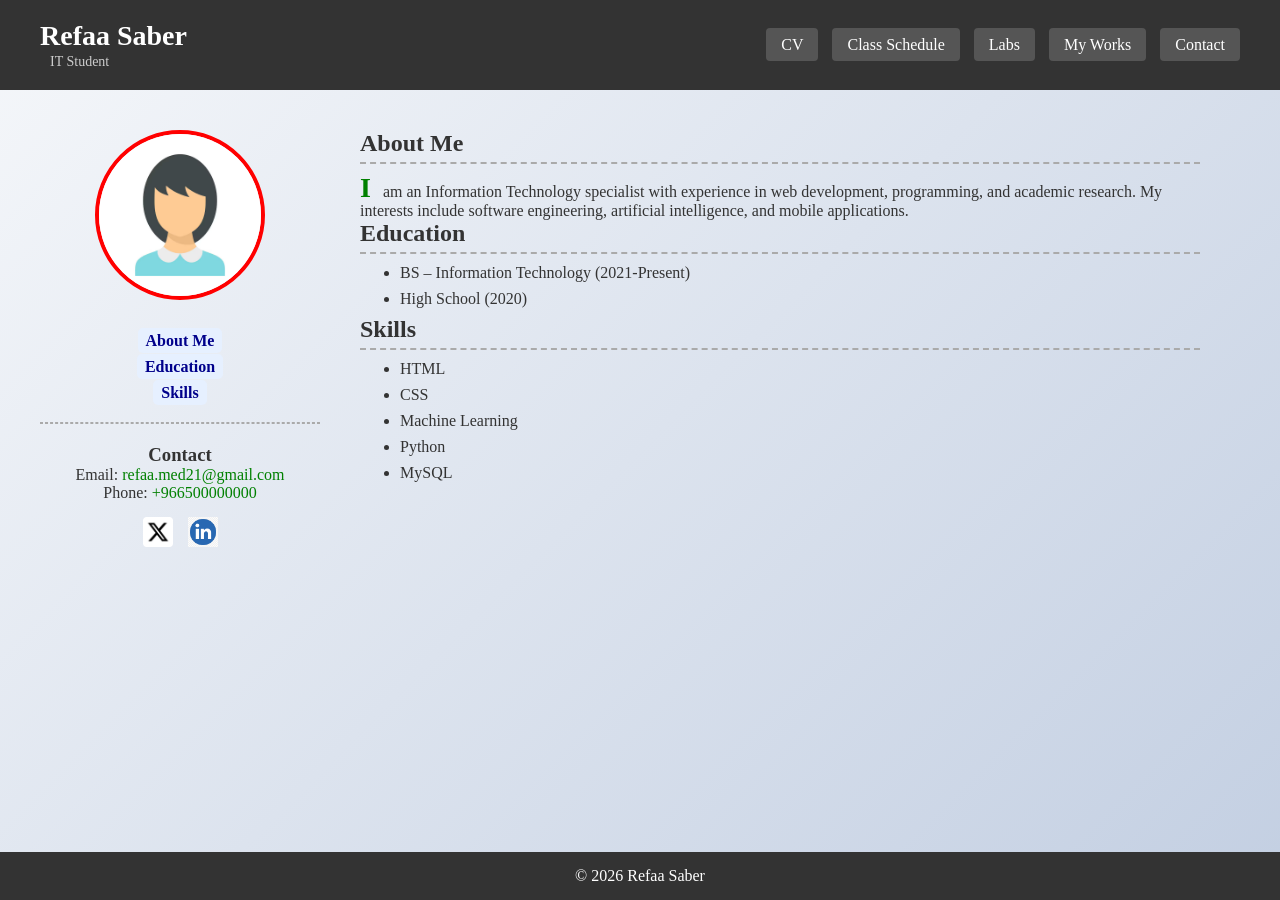
<file: index.html>
<!DOCTYPE html>
<html>
<head>
    <title>CV</title>
    <link rel="stylesheet" href="style.css">
</head>
<body>

<header>
    <div class="header-left">
        <h1>Refaa Saber</h1>
        <span>IT Student</span>
    </div>

    <nav>
        <a href="index.html">CV</a>
        <a href="schedule.html">Class Schedule</a>
        <a href="Labs.html">Labs</a>
        <a href="myworks.html">My Works</a>
        <a href="contact.html">Contact</a>
    </nav>
</header>

<div class="container">

    <!-- SIDEBAR -->
    <div class="sidebar">
        <img src="Image/profile.jpg" class="profile-pic">

        <ul>
            <li><a href="#about" class="fragment-link">About Me</a></li>
            <li><a href="#education" class="fragment-link">Education</a></li>
            <li><a href="#skills" class="fragment-link">Skills</a></li>
        </ul>

        <hr>

        <h3>Contact</h3>
        <p>Email: <a href="mailto:refaa.med21@gmail.com">refaa.med21@gmail.com</a></p>
        <p>Phone: <a href="tel:+966500000000">+966500000000</a></p>

        <div class="social-icons">
            <a href="https://x.com/yourusername" target="_blank" rel="noopener">
                <img src="Image/X.jpg" alt="X">
            </a>

            <a href="https://linkedin.com/in/yourusername" target="_blank" rel="noopener">
                <img src="Image/Linkedin.jpg" alt="LinkedIn">
            </a>
        </div>

    </div> <!-- sidebar closed -->

    <!-- CONTENT -->
    <div class="content">

        <section id="about">
            <h2>About Me</h2>
            <p class="about-text">
                I am an Information Technology specialist with experience in web development,
                programming, and academic research. My interests include software engineering,
                artificial intelligence, and mobile applications.
            </p>
        </section>

        <section id="education">
            <h2>Education</h2>
            <ul>
                <li>BS – Information Technology (2021-Present)</li>
                <li>High School (2020)</li>
            </ul>
        </section>

        <section id="skills">
            <h2>Skills</h2>
            <ul>
                <li>HTML</li>
                <li>CSS</li>
                <li>Machine Learning</li>
                <li>Python</li>
                <li>MySQL</li>
            </ul>
        </section>

    </div> <!-- content -->

</div> <!-- container -->

<footer>
© 2026 Refaa Saber
</footer>

</body>
</html>
</file>
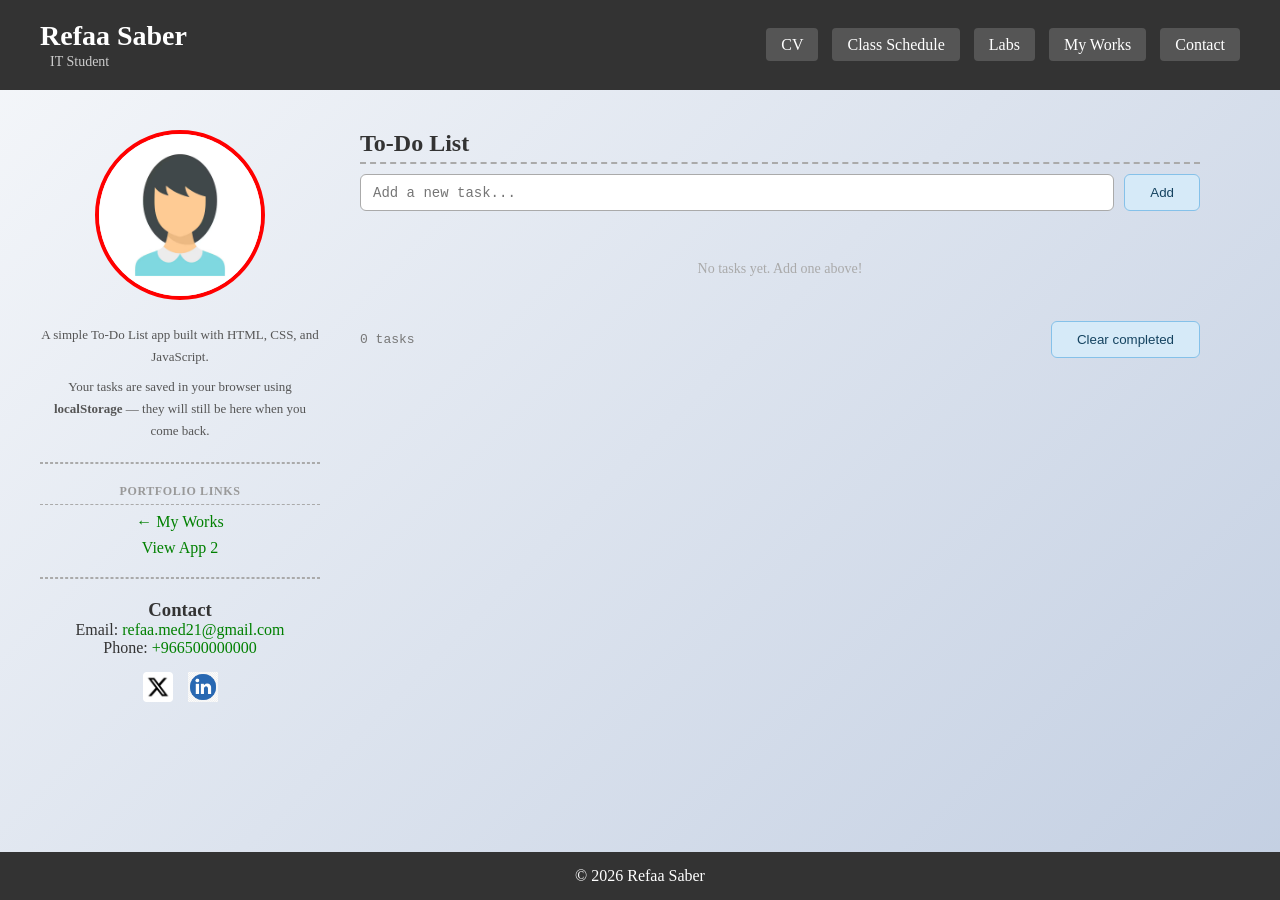
<file: app1.html>
<!DOCTYPE html>
<html lang="en">
<head>
    <meta charset="UTF-8">
    <title>To-Do List App</title>
    <link rel="stylesheet" href="style.css">
</head>
<body>

<header>
    <div class="header-left">
        <h1>Refaa Saber</h1>
        <span>IT Student</span>
    </div>
    <nav>
        <a href="index.html">CV</a>
        <a href="schedule.html">Class Schedule</a>
        <a href="Labs.html">Labs</a>
        <a href="myworks.html">My Works</a>
        <a href="contact.html">Contact</a>
    </nav>
</header>

<div class="container">

    <div class="sidebar">
        <img src="Image/profile.jpg" class="profile-pic" alt="Profile">

        <div class="app-info">
            <p>A simple To-Do List app built with HTML, CSS, and JavaScript.</p>
            <p>Your tasks are saved in your browser using <strong>localStorage</strong> — they will still be here when you come back.</p>
        </div>

        <hr>

        <div class="sidebar-app-links">
            <h4>Portfolio Links</h4>
            <ul>
                <li><a href="myworks.html">← My Works</a></li>
                <li><a href="app2.html">View App 2</a></li>
            </ul>
        </div>

        <hr>

        <h3>Contact</h3>
        <p>Email: <a href="mailto:refaa.med21@gmail.com">refaa.med21@gmail.com</a></p>
        <p>Phone: <a href="tel:+966500000000">+966500000000</a></p>

        <div class="social-icons">
            <a href="https://x.com/yourusername" target="_blank" rel="noopener">
                <img src="Image/X.jpg" alt="X">
            </a>
            <a href="https://linkedin.com/in/yourusername" target="_blank" rel="noopener">
                <img src="Image/Linkedin.jpg" alt="LinkedIn">
            </a>
        </div>
    </div>

    <div class="content">
        <h2>To-Do List</h2>

        <div class="todo-input-row">
            <input type="text" id="taskInput" placeholder="Add a new task..." />
            <button onclick="addTask()">Add</button>
        </div>

        <ul id="taskList"></ul>

        <div class="task-footer">
            <span id="taskCount">0 tasks</span>
            <button onclick="clearCompleted()">Clear completed</button>
        </div>
    </div>

</div>

<footer>
    © 2026 Refaa Saber
</footer>

<script src="app1.js"></script>

</body>
</html>
</file>
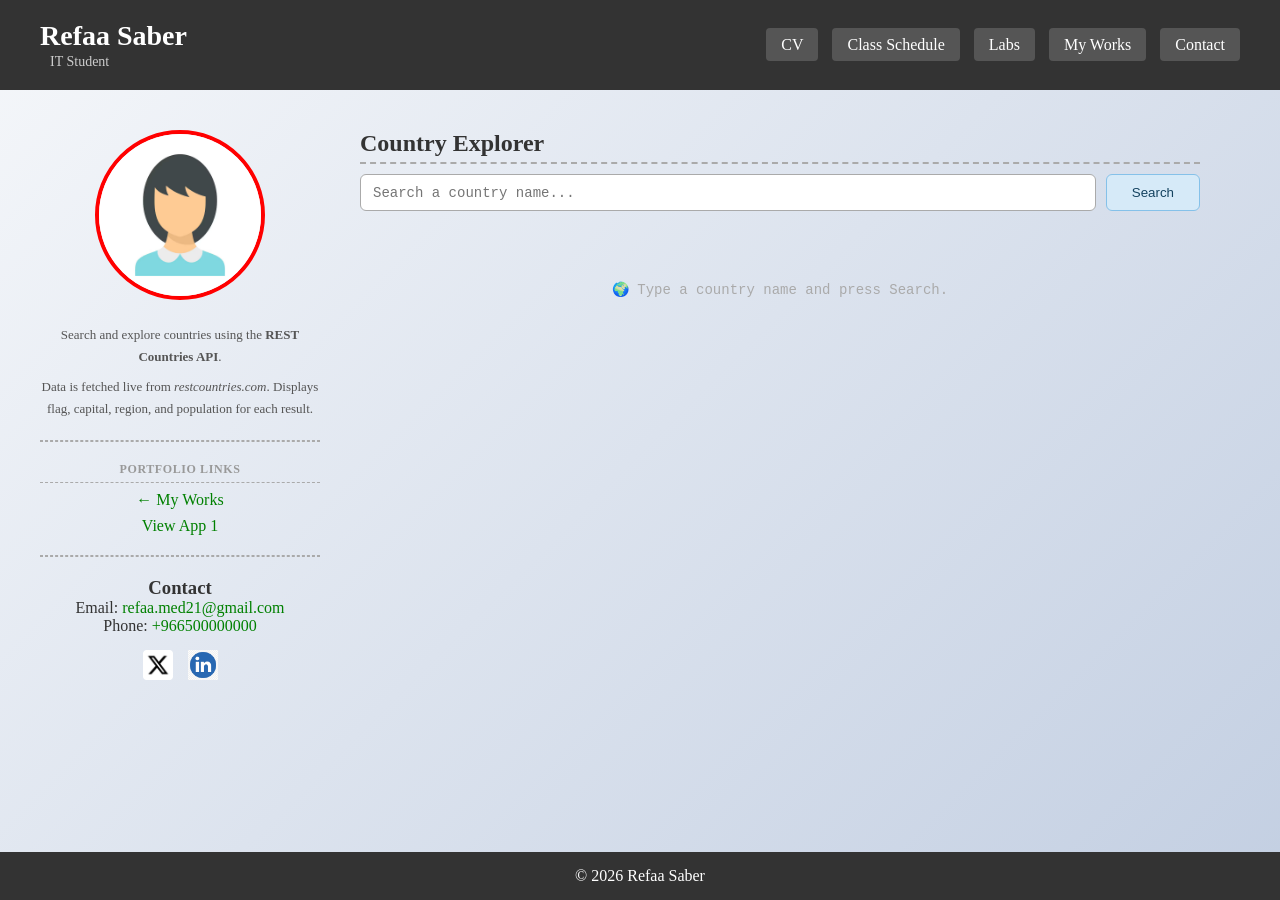
<file: app2.html>
<!DOCTYPE html>
<html lang="en">
<head>
    <meta charset="UTF-8">
    <title>Country Explorer</title>
    <link rel="stylesheet" href="style.css">
</head>
<body>

<header>
    <div class="header-left">
        <h1>Refaa Saber</h1>
        <span>IT Student</span>
    </div>
    <nav>
       <a href="index.html">CV</a>
        <a href="schedule.html">Class Schedule</a>
        <a href="Labs.html">Labs</a>
        <a href="myworks.html">My Works</a>
        <a href="contact.html">Contact</a>
    </nav>
    </nav>
</header>

<div class="container">

    <div class="sidebar">
        <img src="Image/profile.jpg" class="profile-pic" alt="Profile">

        <div class="app-info">
            <p>Search and explore countries using the <strong>REST Countries API</strong>.</p>
            <p>Data is fetched live from <em>restcountries.com</em>. Displays flag, capital, region, and population for each result.</p>
        </div>

        <hr>

        <div class="sidebar-app-links">
            <h4>Portfolio Links</h4>
            <ul>
                <li><a href="myworks.html">← My Works</a></li>
                <li><a href="app1.html">View App 1</a></li>
            </ul>
        </div>

        <hr>

        <h3>Contact</h3>
        <p>Email: <a href="mailto:refaa.med21@gmail.com">refaa.med21@gmail.com</a></p>
        <p>Phone: <a href="tel:+966500000000">+966500000000</a></p>

        <div class="social-icons">
            <a href="https://x.com/yourusername" target="_blank" rel="noopener">
                <img src="Image/X.jpg" alt="X">
            </a>
            <a href="https://linkedin.com/in/yourusername" target="_blank" rel="noopener">
                <img src="Image/Linkedin.jpg" alt="LinkedIn">
            </a>
        </div>
    </div>

    <div class="content">
        <h2>Country Explorer</h2>

        <div class="search-row">
            <input type="text" id="searchInput" placeholder="Search a country name..." />
            <button onclick="searchCountry()">Search</button>
        </div>

        <div id="statusMsg"></div>
        <div id="results">
            <p class="state-msg">🌍 Type a country name and press Search.</p>
        </div>
    </div>

</div>

<footer>
    © 2026 Refaa Saber
</footer>

<script src="app2.js"></script>

</body>
</html>
</file>
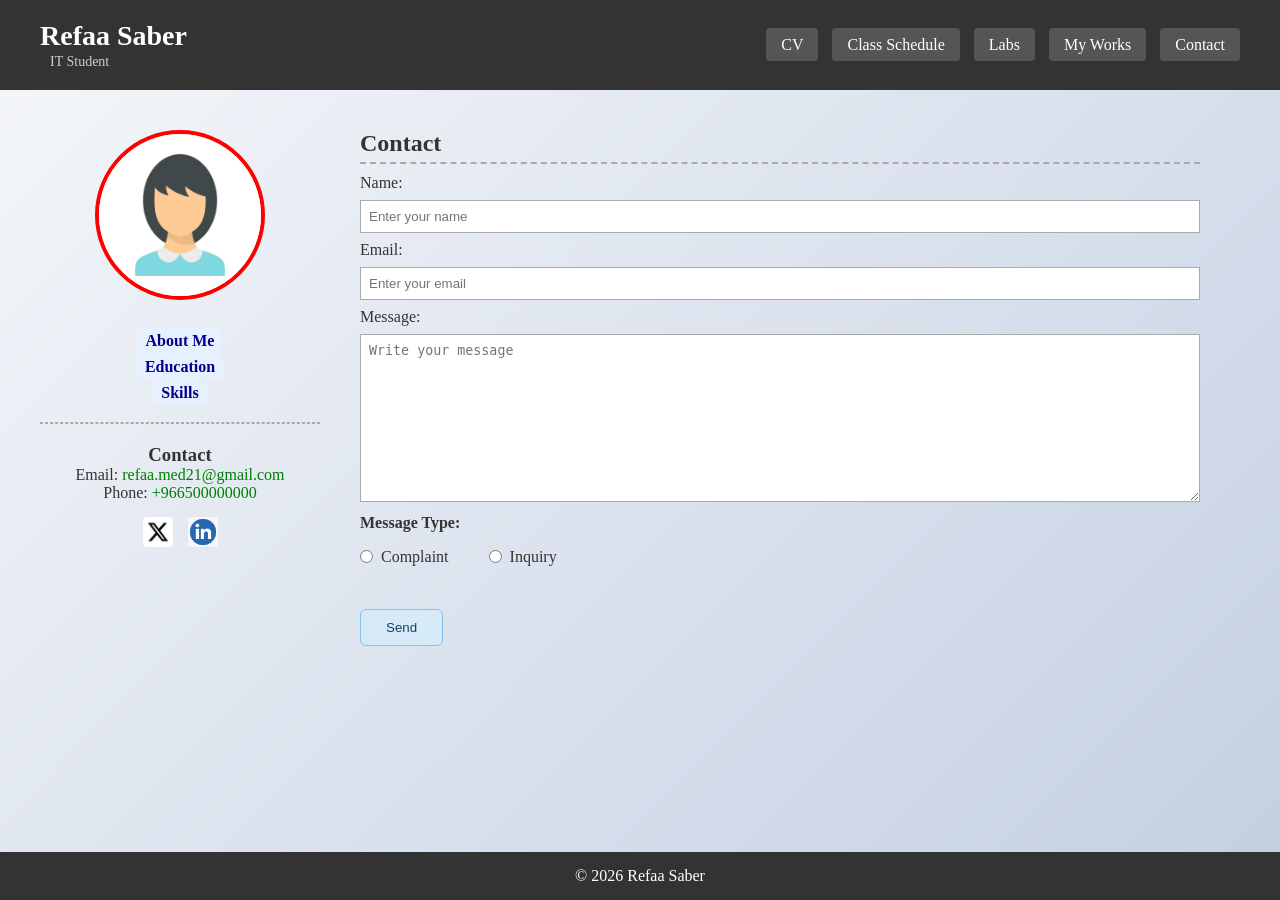
<file: contact.html>
<!DOCTYPE html>
<html lang="en">
<head>
    <meta charset="UTF-8">
    <title>Contact</title>
    <link rel="stylesheet" href="style.css">
</head>
<body>

<header>
    <div class="header-left">
        <h1>Refaa Saber</h1>
        <span>IT Student</span>
    </div>

    <nav>
        <a href="index.html">CV</a>
        <a href="schedule.html">Class Schedule</a>
        <a href="Labs.html">Labs</a>
        <a href="myworks.html">My Works</a>
        <a href="contact.html">Contact</a>
    </nav>
    </nav>
</header>

<div class="container">

    <!-- LEFT SIDEBAR -->
    <div class="sidebar">
        <img src="Image/profile.jpg" class="profile-pic" alt="Profile">

        <ul>
            <li><a href="index.html#about" class="fragment-link">About Me</a></li>
            <li><a href="index.html#education" class="fragment-link">Education</a></li>
            <li><a href="index.html#skills" class="fragment-link">Skills</a></li>
        </ul>

        <hr>

        <h3>Contact</h3>
        <p>Email: <a href="mailto:refaa.med21@gmail.com">refaa.med21@gmail.com</a></p>
        <p>Phone: <a href="tel:+966500000000">+966500000000</a></p>

        <div class="social-icons">
            <a href="https://x.com/yourusername" target="_blank" rel="noopener">
                <img src="Image/X.jpg" alt="X">
            </a>

            <a href="https://linkedin.com/in/yourusername" target="_blank" rel="noopener">
                <img src="Image/Linkedin.jpg" alt="LinkedIn">
            </a>
        </div>
    </div>
    <!-- SIDEBAR CLOSED -->


    <!-- RIGHT CONTENT -->
    <div class="content">

        <h2>Contact</h2>

        <form 
    action="https://webhook.site/47e3ce76-8041-4b53-b8bb-213603248679" 
    method="POST">

    <!-- Name -->
    <label for="name">Name:</label>
    <input 
        type="text" 
        id="name"
        name="name"
        placeholder="Enter your name"
        required
        minlength="3">

    <!-- Email  -->
    <label for="email">Email:</label>
    <input 
        type="email" 
        id="email"
        name="email"
        placeholder="Enter your email">

    <!-- Message -->
    <label for="message">Message:</label>
    <textarea 
        id="message"
        name="message"
        rows="10"
        placeholder="Write your message"
        required
        minlength="10"></textarea>

    <!-- Message Type -->
    <label><strong>Message Type:</strong></label>

    <div class="radio-group">
        <label class="radio-option">
            <input 
                type="radio" 
                name="type" 
                value="Complaint"
                required>
            Complaint
        </label>

        <label class="radio-option">
            <input 
                type="radio" 
                name="type" 
                value="Inquiry">
            Inquiry
        </label>
    </div>

    <br>

    <button type="submit">Send</button>

</form>


    </div>

</div>

<footer>
    © 2026 Refaa Saber
</footer>

</body>
</html>
</file>
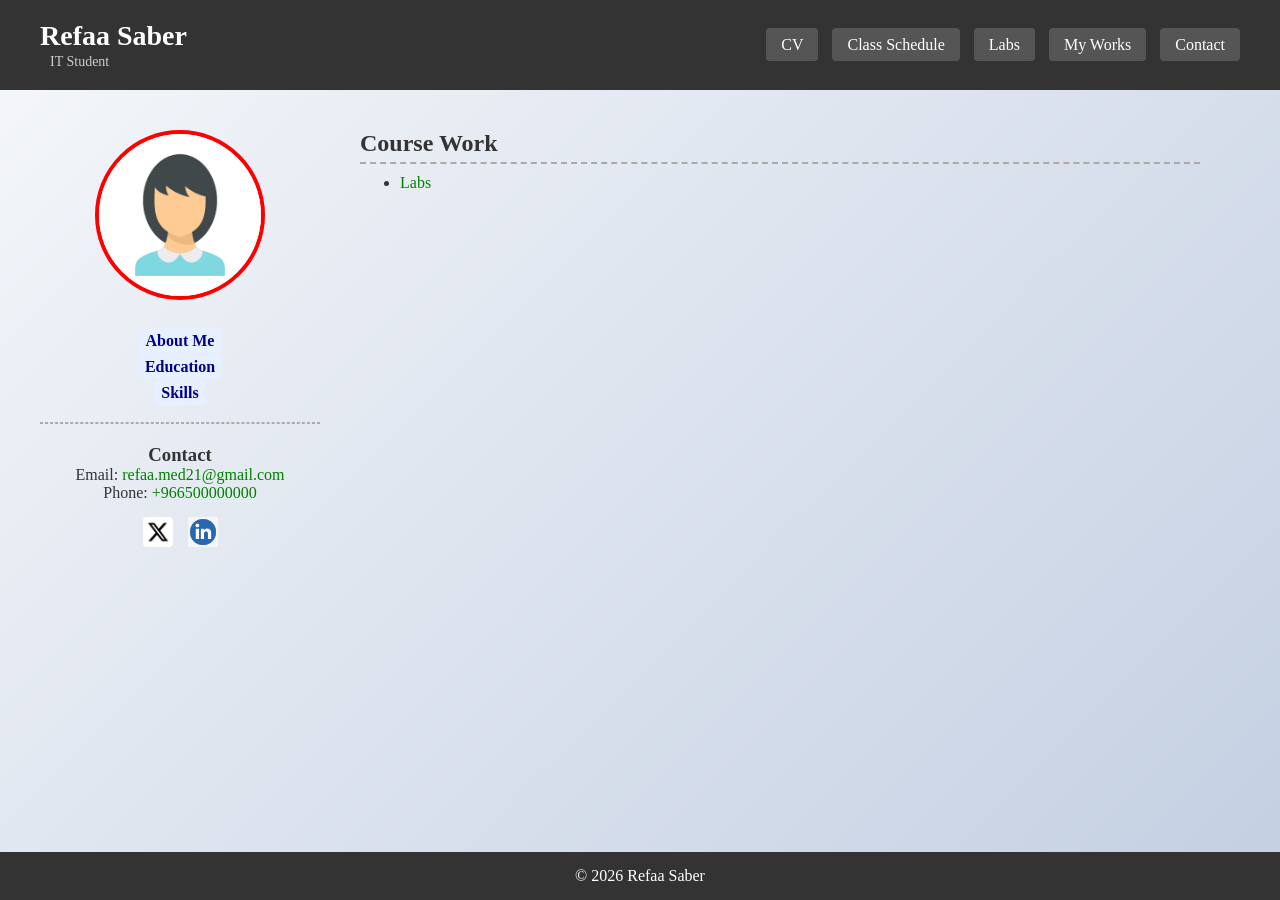
<file: Labs.html>
<!DOCTYPE html>
<html lang="en">
<head>
    <meta charset="UTF-8">
    <title>Course Work</title>
    <link rel="stylesheet" href="style.css">
</head>
<body>

<header>
    <div class="header-left">
        <h1>Refaa Saber</h1>
        <span>IT Student</span>
    </div>

    <nav>
       <a href="index.html">CV</a>
        <a href="schedule.html">Class Schedule</a>
        <a href="Labs.html">Labs</a>
        <a href="myworks.html">My Works</a>
        <a href="contact.html">Contact</a>
    </nav>
</header>

<div class="container">

    <!-- LEFT SIDEBAR -->
    <div class="sidebar">
        <img src="Image/profile.jpg" class="profile-pic" alt="Profile">

        <ul>
            <li><a href="index.html#about" class="fragment-link">About Me</a></li>
            <li><a href="index.html#education" class="fragment-link">Education</a></li>
            <li><a href="index.html#skills" class="fragment-link">Skills</a></li>
        </ul>

        <hr>

        <h3>Contact</h3>
        <p>Email: <a href="mailto:refaa.med21@gmail.com">refaa.med21@gmail.com</a></p>
        <p>Phone: <a href="tel:+966500000000">+966500000000</a></p>

        <div class="social-icons">
            <a href="https://x.com/yourusername" target="_blank" rel="noopener">
                <img src="Image/X.jpg" alt="X">
            </a>

            <a href="https://linkedin.com/in/yourusername" target="_blank" rel="noopener">
                <img src="Image/Linkedin.jpg" alt="LinkedIn">
            </a>
        </div>
    </div>
    <!--SIDEBAR CLOSED -->



    <!-- RIGHT CONTENT -->
    <div class="content">
        <h2>Course Work</h2>

        <ul>
            <li><a href="Listlab.html">Labs</a></li>
        </ul>
    </div>

</div>

<footer>
    © 2026 Refaa Saber
</footer>

</body>
</html>
</file>
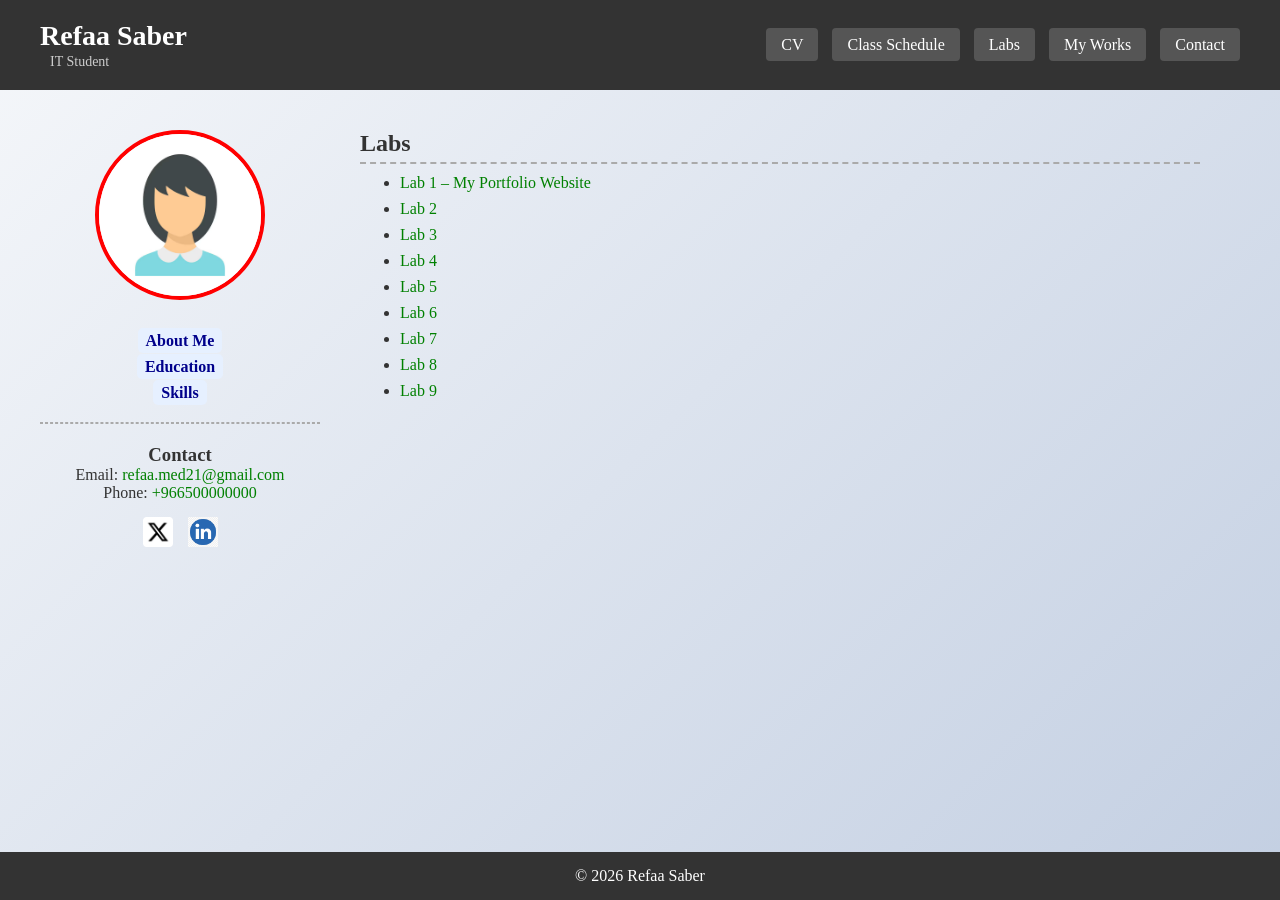
<file: Listlab.html>
<!DOCTYPE html>
<html lang="en">
<head>
    <meta charset="UTF-8">
    <title>Labs</title>
    <link rel="stylesheet" href="style.css">
</head>
<body>

<header>
    <div class="header-left">
        <h1>Refaa Saber</h1>
        <span>IT Student</span>
    </div>

    <nav>
       <a href="index.html">CV</a>
        <a href="schedule.html">Class Schedule</a>
        <a href="Labs.html">Labs</a>
        <a href="myworks.html">My Works</a>
        <a href="contact.html">Contact</a>
    </nav>
</header>

<div class="container">

    <!-- LEFT SIDEBAR -->
    <div class="sidebar">
        <img src="Image/profile.jpg" class="profile-pic" alt="Profile">

        <ul>
            <li><a href="index.html#about" class="fragment-link">About Me</a></li>
            <li><a href="index.html#education" class="fragment-link">Education</a></li>
            <li><a href="index.html#skills" class="fragment-link">Skills</a></li>
        </ul>

        <hr>

        <h3>Contact</h3>
        <p>Email: <a href="mailto:refaa.med21@gmail.com">refaa.med21@gmail.com</a></p>
        <p>Phone: <a href="tel:+966500000000">+966500000000</a></p>

        <div class="social-icons">
            <a href="https://x.com/yourusername" target="_blank" rel="noopener">
                <img src="Image/X.jpg" alt="X">
            </a>

            <a href="https://linkedin.com/in/yourusername" target="_blank" rel="noopener">
                <img src="Image/Linkedin.jpg" alt="LinkedIn">
            </a>
        </div>
    </div>
    <!-- SIDEBAR CLOSED -->


    <!-- RIGHT CONTENT -->
    <div class="content">
        <h2>Labs</h2>

        <ul>
            <li>
                <a href="https://refaasaber.github.io/Assignment1_405/" target="_blank">
                    Lab 1 – My Portfolio Website
                </a>
            </li>

            <li>
                <a href="https://refaasaber.github.io/405_lab2/" target="_blank">
                    Lab 2
                </a>
            </li>

            <li>
                <a href="https://refaasaber.github.io/405_lab3/" target="_blank">
                    Lab 3
                </a>
            </li>

            <li>
                <a href="https://refaasaber.github.io/405_lab4/" target="_blank">
                    Lab 4
                </a>
            </li>
            <li>
                <a href="https://refaasaber.github.io/405_lab5/" target="_blank">
                    Lab 5
                </a>
            </li>
             <li>
                <a href="https://refaasaber.github.io/405_lab6/" target="_blank">
                    Lab 6
                </a>
            </li>
            <li>
                <a href="https://refaasaber.github.io/405_lab7/" target="_blank">
                    Lab 7
                </a>
            </li>
             <li>
                <a href="https://codesandbox.io/p/devbox/competent-wood-z633w9" target="_blank">
                    Lab 8
                </a>
            </li>
            <li>
                <a href="https://codesandbox.io/p/sandbox/s4cgzw target="_blank">
                    Lab 9
                </a>
            </li>
        </ul>

    </div>

</div>

<footer>
    © 2026 Refaa Saber
</footer>

</body>
</html>
</file>
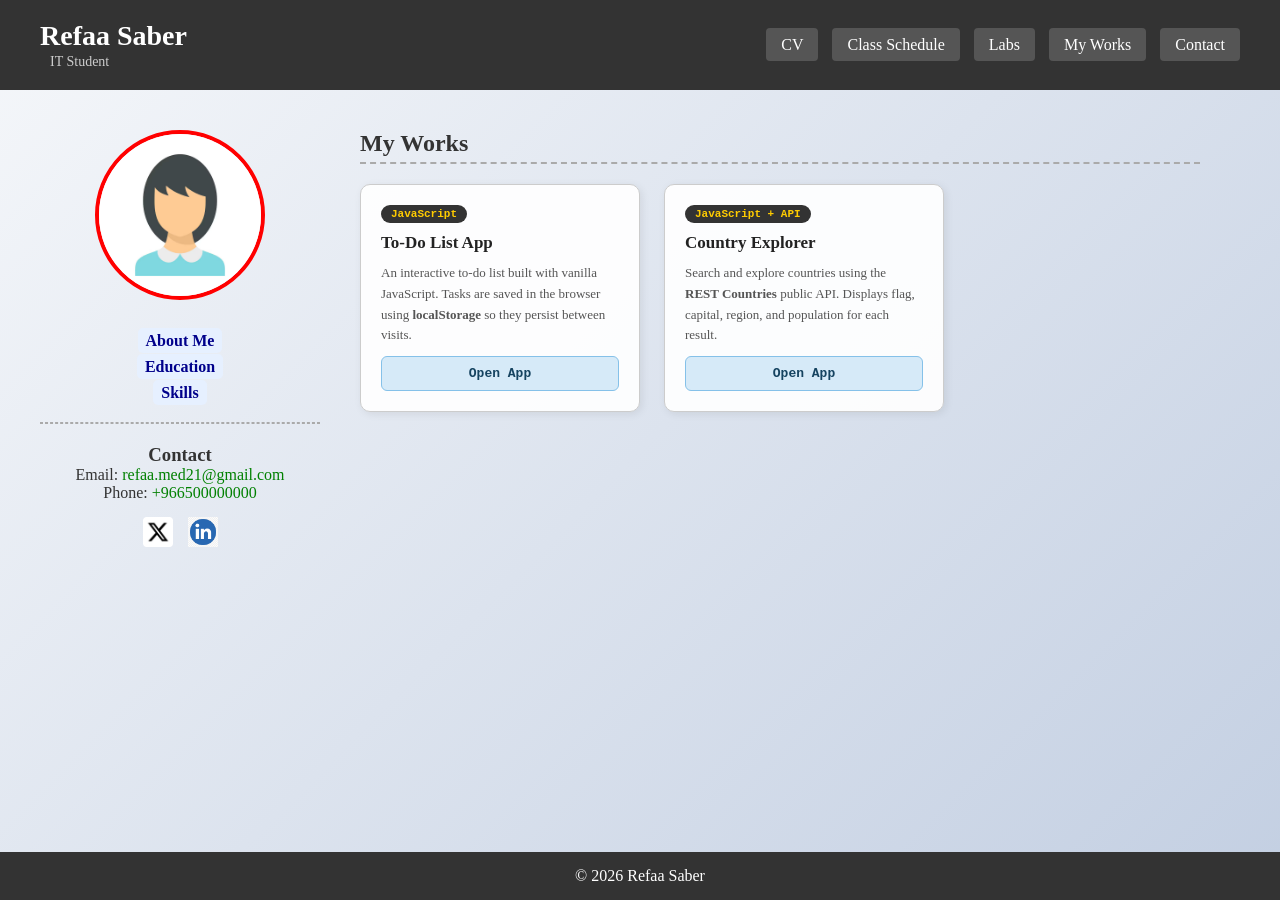
<file: myworks.html>
<!DOCTYPE html>
<html lang="en">
<head>
    <meta charset="UTF-8">
    <title>My Works</title>
    <link rel="stylesheet" href="style.css">
</head>
<body>

<header>
    <div class="header-left">
        <h1>Refaa Saber</h1>
        <span>IT Student</span>
    </div>
    <nav>
         <a href="index.html">CV</a>
        <a href="schedule.html">Class Schedule</a>
        <a href="Labs.html">Labs</a>
        <a href="myworks.html">My Works</a>
        <a href="contact.html">Contact</a>
    </nav>
</header>

<div class="container">

    <div class="sidebar">
        <img src="Image/profile.jpg" class="profile-pic" alt="Profile">
        <ul>
            <li><a href="index.html#about" class="fragment-link">About Me</a></li>
            <li><a href="index.html#education" class="fragment-link">Education</a></li>
            <li><a href="index.html#skills" class="fragment-link">Skills</a></li>
        </ul>
        <hr>
        <h3>Contact</h3>
        <p>Email: <a href="mailto:refaa.med21@gmail.com">refaa.med21@gmail.com</a></p>
        <p>Phone: <a href="tel:+966500000000">+966500000000</a></p>
        <div class="social-icons">
            <a href="https://x.com/yourusername" target="_blank" rel="noopener">
                <img src="Image/X.jpg" alt="X">
            </a>
            <a href="https://linkedin.com/in/yourusername" target="_blank" rel="noopener">
                <img src="Image/Linkedin.jpg" alt="LinkedIn">
            </a>
        </div>
    </div>

    <div class="content">
        <h2>My Works</h2>

        <div class="works-grid">

            <div class="work-card">
                <span class="work-tag">JavaScript</span>
                <h3>To-Do List App</h3>
                <p>An interactive to-do list built with vanilla JavaScript. Tasks are saved in the browser using <strong>localStorage</strong> so they persist between visits.</p>
                <a href="app1.html" class="btn-open">Open App</a>
            </div>

            <div class="work-card">
                <span class="work-tag">JavaScript + API</span>
                <h3>Country Explorer</h3>
                <p>Search and explore countries using the <strong>REST Countries</strong> public API. Displays flag, capital, region, and population for each result.</p>
                <a href="app2.html" class="btn-open">Open App</a>
            </div>

        </div>
    </div>

</div>

<footer>
    © 2026 Refaa Saber
</footer>

</body>
</html>
</file>
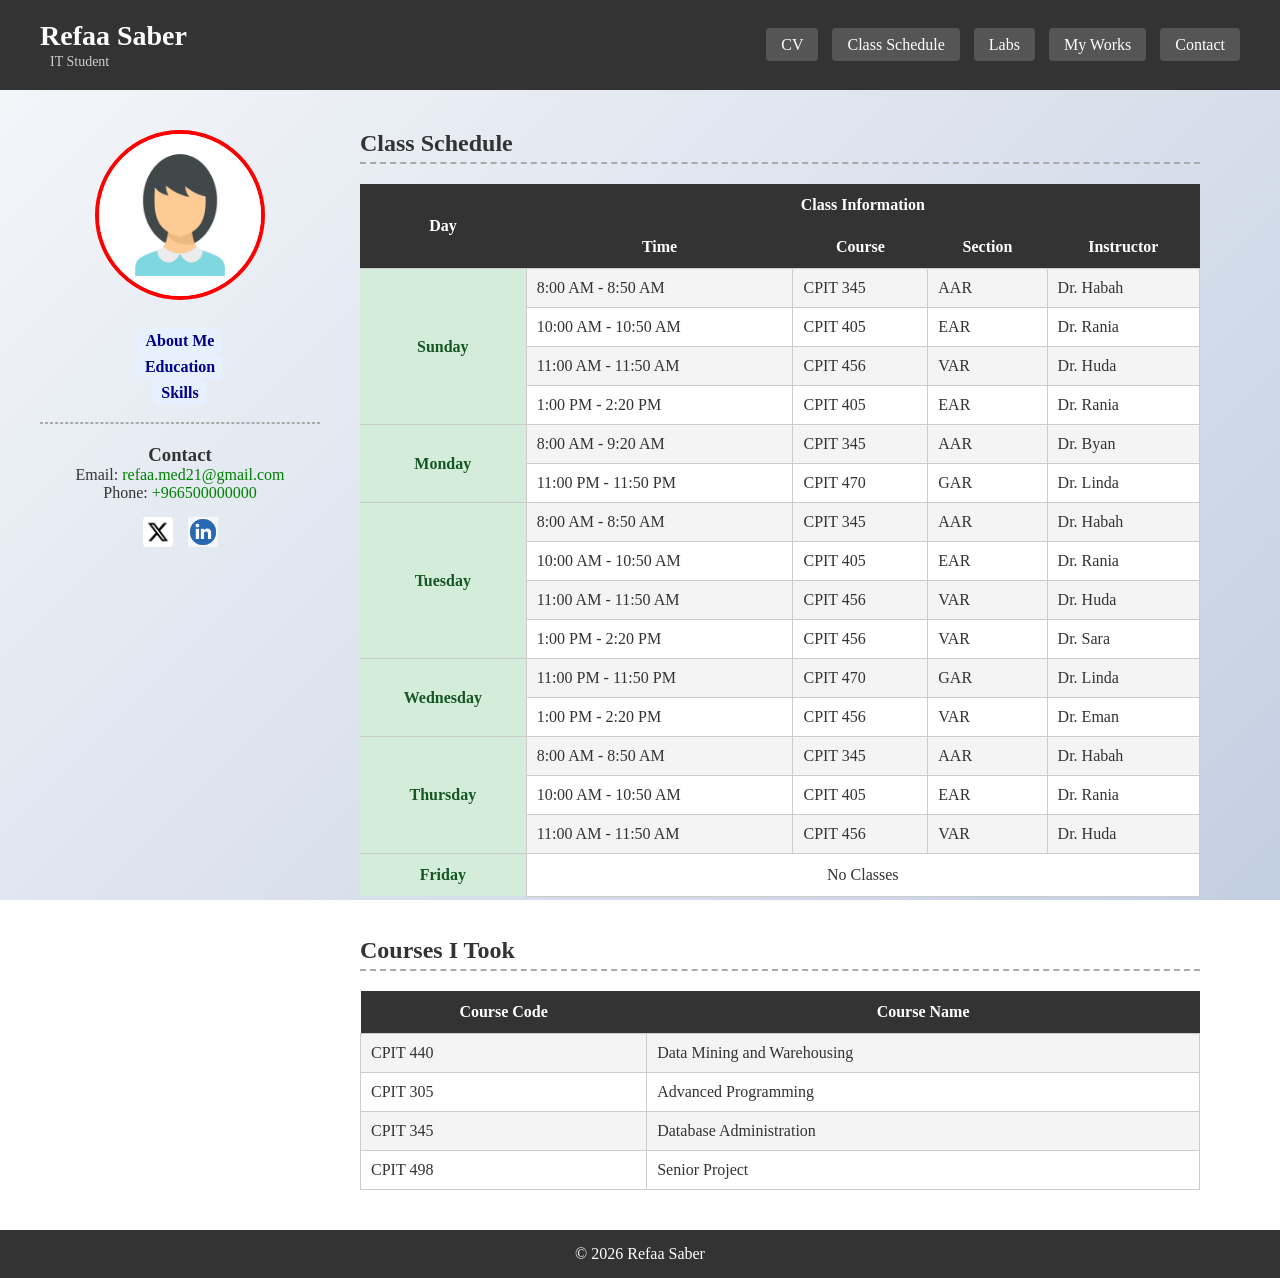
<file: schedule.html>
<!DOCTYPE html>
<html lang="en">
<head>
    <meta charset="UTF-8">
    <title>Class Schedule</title>
    <link rel="stylesheet" href="style.css">
</head>

<body>

<header>
    <div class="header-left">
        <h1>Refaa Saber</h1>
        <span>IT Student</span>
    </div>

     <nav>
         <a href="index.html">CV</a>
        <a href="schedule.html">Class Schedule</a>
        <a href="Labs.html">Labs</a>
        <a href="myworks.html">My Works</a>
        <a href="contact.html">Contact</a>
    </nav>
</header>

<div class="container">

    <!-- ===== SIDEBAR ===== -->
    <div class="sidebar">

        <img src="Image/profile.jpg" class="profile-pic" alt="Profile Image">

        <ul>
            <li><a href="index.html#about" class="fragment-link">About Me</a></li>
            <li><a href="index.html#education" class="fragment-link">Education</a></li>
            <li><a href="index.html#skills" class="fragment-link">Skills</a></li>
        </ul>

        <hr>

        <h3>Contact</h3>

        <p>Email:
            <a href="mailto:refaa.med21@gmail.com">
                refaa.med21@gmail.com
            </a>
        </p>

        <p>Phone:
            <a href="tel:+966500000000">
                +966500000000
            </a>
        </p>

        <div class="social-icons">
            <a href="https://x.com/" target="_blank" rel="noopener">
                <img src="Image/X.jpg" alt="X">
            </a>

            <a href="https://linkedin.com/" target="_blank" rel="noopener">
                <img src="Image/Linkedin.jpg" alt="LinkedIn">
            </a>
        </div>

    </div>
    <!-- ===== END SIDEBAR ===== -->


   <!-- CONTENT -->
    <div class="content">

        <h2>Class Schedule</h2>

        <table>

            <thead>
                <tr>
                    <th rowspan="2">Day</th>
                    <th colspan="4">Class Information</th>
                </tr>
                <tr>
                    <th>Time</th>
                    <th>Course</th>
                    <th>Section</th>
                    <th>Instructor</th>
                </tr>
            </thead>

            <tbody>

                <!-- SUNDAY -->
                <tr>
                    <th rowspan="4" class="day-cell">Sunday</th>
                    <td>8:00 AM - 8:50 AM</td>
                    <td>CPIT 345</td>
                    <td>AAR</td>
                    <td>Dr. Habah</td>
                </tr>
                <tr>
                    <td>10:00 AM - 10:50 AM</td>
                    <td>CPIT 405</td>
                    <td>EAR</td>
                    <td>Dr. Rania</td>
                </tr>
                <tr>
                    <td>11:00 AM - 11:50 AM</td>
                    <td>CPIT 456</td>
                    <td>VAR</td>
                    <td>Dr. Huda</td>
                </tr>
                <tr>
                    <td>1:00 PM - 2:20 PM</td>
                    <td>CPIT 405</td>
                    <td>EAR</td>
                    <td>Dr. Rania</td>
                </tr>

                <!-- MONDAY -->
                <tr>
                    <th rowspan="2" class="day-cell">Monday</th>
                    <td>8:00 AM - 9:20 AM</td>
                    <td>CPIT 345</td>
                    <td>AAR</td>
                    <td>Dr. Byan</td>
                </tr>
                <tr>
                    <td>11:00 PM - 11:50 PM</td>
                    <td>CPIT 470</td>
                    <td>GAR</td>
                    <td>Dr. Linda</td>
                </tr>

                <!-- TUESDAY -->
                <tr>
                    <th rowspan="4" class="day-cell">Tuesday</th>
                    <td>8:00 AM - 8:50 AM</td>
                    <td>CPIT 345</td>
                    <td>AAR</td>
                    <td>Dr. Habah</td>
                </tr>
                <tr>
                    <td>10:00 AM - 10:50 AM</td>
                    <td>CPIT 405</td>
                    <td>EAR</td>
                    <td>Dr. Rania</td>
                </tr>
                <tr>
                    <td>11:00 AM - 11:50 AM</td>
                    <td>CPIT 456</td>
                    <td>VAR</td>
                    <td>Dr. Huda</td>
                </tr>
                <tr>
                    <td>1:00 PM - 2:20 PM</td>
                    <td>CPIT 456</td>
                    <td>VAR</td>
                    <td>Dr. Sara</td>
                </tr>

                <!-- WEDNESDAY -->
                <tr>
                    <th rowspan="2" class="day-cell">Wednesday</th>
                    <td>11:00 PM - 11:50 PM</td>
                    <td>CPIT 470</td>
                    <td>GAR</td>
                    <td>Dr. Linda</td>
                </tr>
                <tr>
                    <td>1:00 PM - 2:20 PM</td>
                    <td>CPIT 456</td>
                    <td>VAR</td>
                    <td>Dr. Eman</td>
                </tr>

                <!-- THURSDAY -->
                <tr>
                    <th rowspan="3" class="day-cell">Thursday</th>
                    <td>8:00 AM - 8:50 AM</td>
                    <td>CPIT 345</td>
                    <td>AAR</td>
                    <td>Dr. Habah</td>
                </tr>
                <tr>
                    <td>10:00 AM - 10:50 AM</td>
                    <td>CPIT 405</td>
                    <td>EAR</td>
                    <td>Dr. Rania</td>
                </tr>
                <tr>
                    <td>11:00 AM - 11:50 AM</td>
                    <td>CPIT 456</td>
                    <td>VAR</td>
                    <td>Dr. Huda</td>
                </tr>

                <!-- FRIDAY -->
                <tr>
                    <th class="day-cell">Friday</th>
                    <td colspan="4" style="text-align:center;">No Classes</td>
                </tr>

            </tbody>

        </table>


        <!-- ===== COURSES I TOOK ===== -->
        <h2 style="margin-top:40px;">Courses I Took</h2>

        <table>
            <thead>
                <tr>
                    <th>Course Code</th>
                    <th>Course Name</th>
                </tr>
            </thead>

            <tbody>
                <tr>
                    <td>CPIT 440</td>
                    <td>Data Mining and Warehousing</td>
                </tr>
                <tr>
                    <td>CPIT 305</td>
                    <td>Advanced Programming</td>
                </tr>
                <tr>
                    <td>CPIT 345</td>
                    <td>Database Administration</td>
                </tr>
                <tr>
                    <td>CPIT 498</td>
                    <td>Senior Project</td>
                </tr>
            </tbody>
        </table>

    </div>
    <!-- ===== END CONTENT ===== -->

</div>
<!-- ===== END CONTAINER ===== -->

<footer>
    © 2026 Refaa Saber
</footer>

</body>
</html>
</file>
<file: style.css>
/* ===================== RESET ===================== */
* {
    margin: 0;
    padding: 0;
    box-sizing: border-box;
}


/* ===================== BODY ===================== */
body {
    background: linear-gradient(135deg, #f5f7fa, #c3cfe2);
    background-attachment: fixed;
    background-size: cover;
    color: #333;
    display: flex;
    flex-direction: column;
    min-height: 100vh;
}


/* ===================== LINKS ===================== */
a {
    text-decoration: none;   /* remove underline */
    color: green;
    transition: 0.3s;
}

a:hover {
    color: rgb(100, 0, 88);
    opacity: 0.8;
}


/* ===================== HEADER ===================== */
header {
    background-color: #333;
    color: white;
    padding: 20px 40px;
    position: sticky;
    top: 0;
    z-index: 1000;

    display: flex;
    justify-content: space-between;
    align-items: center;
}

.header-left h1 {
    font-size: 28px;
}

.header-left span {
    font-size: 14px;
    color: #ccc;
    margin-left: 10px;
}


/* ===================== NAVIGATION ===================== */
nav a {
    background-color: #555;
    color: white;
    padding: 8px 15px;
    margin-left: 10px;
    border-radius: 4px;
    transition: all 0.3s ease-in-out;
}

nav a:hover {
    background-color: #ffcc00;
    color: black;
    transform: scale(1.05);
}


/* ===================== MAIN LAYOUT (FLEXBOX) ===================== */
.container {
    display: flex;
    width: 100%;
    padding: 40px;
    flex: 1;
}


/* ===================== SIDEBAR ===================== */
.sidebar {
    width: 280px;
    text-align: center;
}

.profile-pic {
    width: 170px;
    border-radius: 50%;
    border: 4px solid red;
    margin-bottom: 20px;
    animation: borderColorChange 4s infinite;
}

/* Border color animation */
@keyframes borderColorChange {
    0%   { border-color: red; }
    25%  { border-color: orange; }
    50%  { border-color: yellow; }
    75%  { border-color: green; }
    100% { border-color: red; }
}

.sidebar ul {
    list-style: none;
}

.sidebar ul li {
    margin: 8px 0;
}

.sidebar hr {
    margin: 20px 0;
    border: 1px dashed #aaa;
}


/* Fragment links */
.fragment-link {
    color: darkblue;
    font-weight: bold;
    background-color: #e6f0ff;
    padding: 4px 8px;
    border-radius: 5px;
}

.fragment-link:hover {
    background-color: #cce0ff;
    color: black;
}


/* ===================== CONTENT ===================== */
.content {
    flex: 1;
    padding: 0 40px;
}

.content h2 {
    font-size: 24px;
    margin-bottom: 10px;
    border-bottom: 2px dashed #aaa;
    padding-bottom: 5px;
}

.content ul {
    padding-left: 40px;
}

.content ul li {
    margin-bottom: 8px;
}


/* Pseudo-element (About Me) */
.about-text::first-letter {
    font-size: 28px;
    color: green;
    font-weight: bold;
    display: inline-block;
    margin-right: 8px;
    line-height: 1;
}


/* ===================== TABLE ===================== */
table {
    width: 100%;
    border-collapse: collapse;
    margin-top: 20px;
}

th {
    background-color: #333;
    color: white;
    padding: 12px;
    text-align: center;
}

td {
    padding: 10px;
    border: 1px solid #ccc;
}

/* ================= TABLE ZEBRA ================= */

/* Style ONLY td cells */
tbody tr:nth-child(odd) td {
    background-color: #f4f4f4;
}

tbody tr:nth-child(even) td {
    background-color: #ffffff;
}

/* Different hover colors */
tbody tr:nth-child(odd):hover td {
    background-color: #d6eaf8;
}

tbody tr:nth-child(even):hover td {
    background-color: #fdebd0;
}


/* Line between each day */
.day-cell {
    background-color: #d4edda;   
    color: #155724;
    text-align: center;
    font-weight: bold;
    border-top: 1px solid #ccc; 
}



/* ===================== FORM ===================== */
form input,
form textarea {
    width: 100%;
    padding: 8px;
    margin: 8px 0;
    border: 1px solid #aaa;
}

button {
    padding: 10px 25px;
    background-color: #d6eaf8;
    color: #154360;
    border: 1px solid #85c1e9;
    border-radius: 6px;
    cursor: pointer;
    transition: all 0.3s ease-in-out;
}

button:hover {
    background-color: #85c1e9;
    color: white;
    transform: scale(1.05);
}


/* ===================== SOCIAL ICONS ===================== */
.social-icons {
    margin-top: 15px;
    display: flex;
    justify-content: center;
    gap: 15px;
}

.social-icons img {
    width: 30px;
    transition: transform 0.3s ease, opacity 0.3s ease;
}

.social-icons img:hover {
    transform: scale(1.2);
    opacity: 0.7;
}


/* ===================== RADIO BUTTON GROUP ===================== */
.radio-group {
    display: flex;
    gap: 40px;
    margin-top: 10px;
    margin-bottom: 20px;
}

.radio-option {
    display: flex;
    align-items: center;
    gap: 8px;
    cursor: pointer;
}


/* ===================== FOOTER ===================== */
footer {
    background-color: #333;
    color: white;
    text-align: center;
    padding: 15px;
}


/* ===================== RESPONSIVE ===================== */
@media (max-width: 768px) {
    .container {
        flex-direction: column;
    }
}

/* ===================== MY WORKS PAGE ===================== */
.works-grid {
    display: flex;
    gap: 24px;
    flex-wrap: wrap;
    margin-top: 20px;
}

.work-card {
    background: rgba(255, 255, 255, 0.92);
    border: 1px solid #ccc;
    border-radius: 10px;
    padding: 20px;
    width: 280px;
    display: flex;
    flex-direction: column;
    gap: 10px;
    box-shadow: 2px 2px 8px rgba(0,0,0,0.08);
    transition: transform 0.3s, box-shadow 0.3s;
}

.work-card:hover {
    transform: translateY(-5px);
    box-shadow: 4px 8px 20px rgba(0,0,0,0.15);
}

.work-tag {
    display: inline-block;
    background-color: #333;
    color: #ffcc00;
    font-size: 11px;
    font-weight: bold;
    padding: 3px 10px;
    border-radius: 20px;
    width: fit-content;
    font-family: "Courier New", monospace;
}

.work-card h3 {
    font-size: 17px;
    color: #222;
    margin: 0;
}

.work-card p {
    font-size: 13px;
    color: #555;
    line-height: 1.6;
    flex: 1;
}

.btn-open {
    display: block;
    text-align: center;
    padding: 9px;
    background-color: #d6eaf8;
    color: #154360;
    border: 1px solid #85c1e9;
    border-radius: 6px;
    font-family: "Courier New", monospace;
    font-size: 13px;
    font-weight: bold;
    transition: all 0.3s ease-in-out;
    text-decoration: none;
}

.btn-open:hover {
    background-color: #85c1e9;
    color: white;
    transform: scale(1.03);
}

/* ===================== APP1 - TO DO LIST ===================== */
.todo-input-row {
    display: flex;
    gap: 10px;
    margin-bottom: 20px;
}

.todo-input-row input {
    flex: 1;
    padding: 9px 12px;
    border: 1px solid #aaa;
    border-radius: 6px;
    font-family: "Courier New", monospace;
    font-size: 14px;
}

.todo-input-row input:focus {
    outline: none;
    border-color: #85c1e9;
}

#taskList {
    list-style: none;
    padding: 0;
    display: flex;
    flex-direction: column;
    gap: 8px;
}

.task-item {
    display: flex;
    align-items: center;
    gap: 10px;
    background: rgba(255,255,255,0.88);
    border: 1px solid #ccc;
    border-radius: 8px;
    padding: 10px 14px;
    transition: background 0.2s;
}

.task-item:hover { background: rgba(214, 234, 248, 0.6); }

.task-item.done {
    background: rgba(212, 237, 218, 0.5);
    border-color: #b2dfdb;
}

.task-item input[type="checkbox"] {
    width: 16px;
    height: 16px;
    cursor: pointer;
    accent-color: green;
}

.task-text {
    flex: 1;
    font-size: 14px;
    font-family: "Courier New", monospace;
}

.task-item.done .task-text {
    text-decoration: line-through;
    color: #999;
}

.btn-delete {
    background: none;
    border: none;
    cursor: pointer;
    color: #aaa;
    font-size: 16px;
    padding: 2px 6px;
    border-radius: 4px;
    transition: color 0.2s, background 0.2s;
}

.btn-delete:hover {
    color: red;
    background: #fdd;
    transform: scale(1.1);
}

.task-footer {
    display: flex;
    justify-content: space-between;
    align-items: center;
    margin-top: 14px;
    font-size: 13px;
    color: #777;
    font-family: "Courier New", monospace;
}

.empty-msg {
    text-align: center;
    padding: 30px;
    color: #aaa;
    font-size: 14px;
}

/* ===================== APP2 - COUNTRY EXPLORER ===================== */
.search-row {
    display: flex;
    gap: 10px;
    margin-bottom: 10px;
}

.search-row input {
    flex: 1;
    padding: 9px 12px;
    border: 1px solid #aaa;
    border-radius: 6px;
    font-family: "Courier New", monospace;
    font-size: 14px;
}

.search-row input:focus {
    outline: none;
    border-color: #85c1e9;
}

#statusMsg {
    font-size: 13px;
    color: #777;
    margin-bottom: 14px;
    font-family: "Courier New", monospace;
    min-height: 1.2em;
}

.countries-grid {
    display: flex;
    flex-wrap: wrap;
    gap: 16px;
}

.country-card {
    background: rgba(255,255,255,0.9);
    border: 1px solid #ccc;
    border-radius: 10px;
    width: 150px;
    overflow: hidden;
    box-shadow: 2px 2px 6px rgba(0,0,0,0.07);
    transition: transform 0.3s, box-shadow 0.3s;
}

.country-card:hover {
    transform: translateY(-4px);
    box-shadow: 4px 8px 18px rgba(0,0,0,0.13);
}

.flag-wrap {
    width: 100%;
    height: 80px;
    overflow: hidden;
    background: #f0f0f0;
}

.flag-wrap img {
    width: 100%;
    height: 100%;
    object-fit: cover;
}

.card-body {
    padding: 10px;
}

.card-body h4 {
    font-size: 13px;
    font-family: "Courier New", monospace;
    font-weight: bold;
    color: #222;
    margin-bottom: 6px;
}

.card-meta {
    font-size: 11px;
    color: #666;
    font-family: "Courier New", monospace;
    display: flex;
    flex-direction: column;
    gap: 3px;
}

.state-msg {
    text-align: center;
    padding: 30px;
    color: #aaa;
    font-size: 14px;
    font-family: "Courier New", monospace;
}

/* ===================== SIDEBAR APP INFO ===================== */
.app-info p {
    font-size: 13px;
    color: #555;
    line-height: 1.7;
    margin-bottom: 8px;
}

.sidebar-app-links { margin-top: 15px; }

.sidebar-app-links h4 {
    font-size: 12px;
    text-transform: uppercase;
    letter-spacing: 0.05em;
    color: #999;
    margin-bottom: 8px;
    border-bottom: 1px dashed #aaa;
    padding-bottom: 5px;
}
</file>
